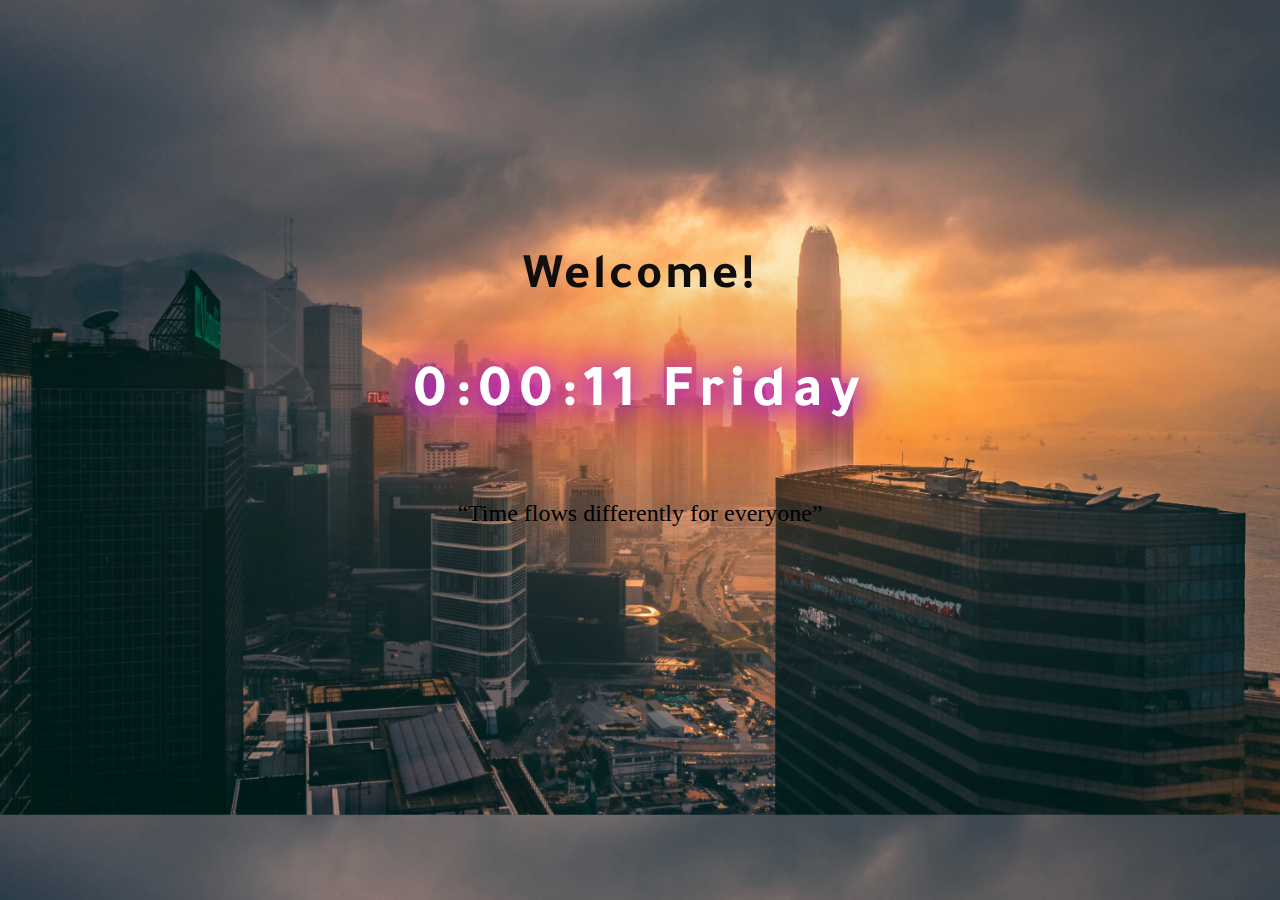
<file: index.html>
<!DOCTYPE html>
<html lang="en">

<head>
    <meta charset="UTF-8" />
    <meta http-equiv="X-UA-Compatible" content="IE=edge" />
    <meta name="viewport" content="width=device-width, initial-scale=1.0" />
    <link rel="stylesheet" href="/style.css" />
    <link rel="stylesheet" href="https://cdn.jsdelivr.net/npm/bootstrap@4.6.0/dist/css/bootstrap.min.css" integrity="sha384-B0vP5xmATw1+K9KRQjQERJvTumQW0nPEzvF6L/Z6nronJ3oUOFUFpCjEUQouq2+l" crossorigin="anonymous" />
    <link rel="preconnect" href="https://fonts.googleapis.com">
    <link rel="preconnect" href="https://fonts.gstatic.com" crossorigin>
    <link href="https://fonts.googleapis.com/css2?family=Tajawal:wght@300;400&display=swap" rel="stylesheet">
    <title>Time flows differently for everyone</title>
</head>

<body onload="startTime(),printName()">
    <div class="centeration">
        <h1 class="text1" id="welcomeText"></h1>
        <h2 class="text2" id="time"></h2>
        <br/>
        <q class="quote">Time flows differently for everyone</q>
    </div>
    <script src="js/clock.js"></script>
</body>

</html>
</file>
<file: style.css>
body {
    background: url("wall-img.jpg");
    background-size: cover;
    width: auto;
    height: auto;
}

#time {
    position: relative;
    text-align: center;
    color: white;
    text-shadow: 0 0 56px #e84db7, 0 0 42px #F806CC, 0 4px 23px #5b06f8, 0 0 102px #f82206, 0 0 151px #3e0333;
    font-size: 60px;
    font-family: 'Tajawal', sans-serif;
    letter-spacing: 7px;
}

.centeration {
    justify-content: center;
    margin-top: 250px;
}

.text1 {
    position: relative;
    text-align: center;
    color: #151313;
    font-size: 50px;
    font-family: 'Tajawal', sans-serif;
    letter-spacing: 3px;
}

.text2 {
    position: relative;
    text-align: center;
    color: #f8d3be;
    font-size: 40px;
    font-family: 'Tajawal', sans-serif;
    letter-spacing: 2px;
    margin-right: 100px;
    margin-left: 100px;
}

.quote {
    display: flex;
    justify-content: center;
    align-items: center;
    font-size: x-large;
}
</file>
